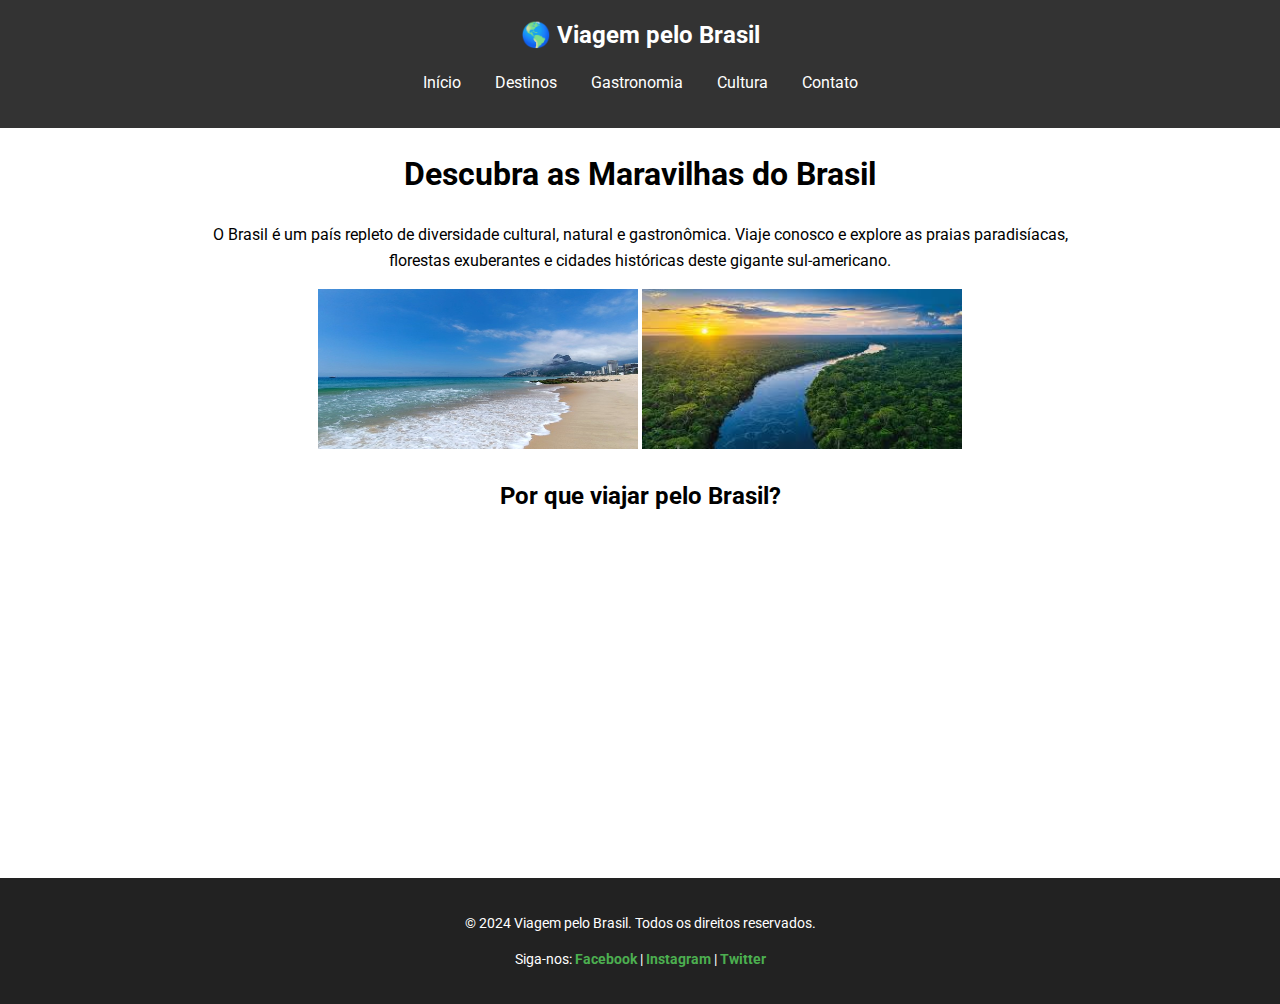
<file: index.html>
<!DOCTYPE html>
<html lang="pt-BR">
<head>
    <meta charset="UTF-8">
    <meta name="viewport" content="width=device-width, initial-scale=1.0">
    <title>Viagem pelo Brasil</title>
    <link rel="stylesheet" href="css/style.css">
</head>
<body>
    <header>
        <div class="logo">🌎 Viagem pelo Brasil</div>
        <nav>
            <ul>
                <li><a href="index.html">Início</a></li>
                <li><a href="destinos.html">Destinos</a></li>
                <li><a href="gastronomia.html">Gastronomia</a></li>
                <li><a href="cultura.html">Cultura</a></li>
                <li><a href="contato.html">Contato</a></li>
            </ul>
        </nav>
    </header>

    <main>
        <h1>Descubra as Maravilhas do Brasil</h1>
        <p>O Brasil é um país repleto de diversidade cultural, natural e gastronômica. Viaje conosco e explore as praias paradisíacas, florestas exuberantes e cidades históricas deste gigante sul-americano.</p>
        
        <section class="intro-images">
            <img src="images/praia.jpg" alt="Praia do Brasil" style="width: 20rem; height: 10rem;"/>
            <img src="images/floresta_amazonica.jpeg" alt="Floresta Amazônica" style="width: 20rem; height: 10rem;" />
        </section>
        
        <div class="video-container">
            <h2>Por que viajar pelo Brasil?</h2>
            <iframe width="560" height="315" src="https://www.youtube.com/embed/IS9mxqASXRk?si=7XeEZ1Y69M7IwxBg" title="YouTube video player" frameborder="0" allow="accelerometer; autoplay; clipboard-write; encrypted-media; gyroscope; picture-in-picture; web-share" referrerpolicy="strict-origin-when-cross-origin" allowfullscreen></iframe>
        </div>
    </main>

    <footer>
        <p>© 2024 Viagem pelo Brasil. Todos os direitos reservados.</p>
        <p>Siga-nos: 
            <a href="#">Facebook</a> | 
            <a href="#">Instagram</a> | 
            <a href="#">Twitter</a>
        </p>
    </footer>
</body>
</html>
</file>
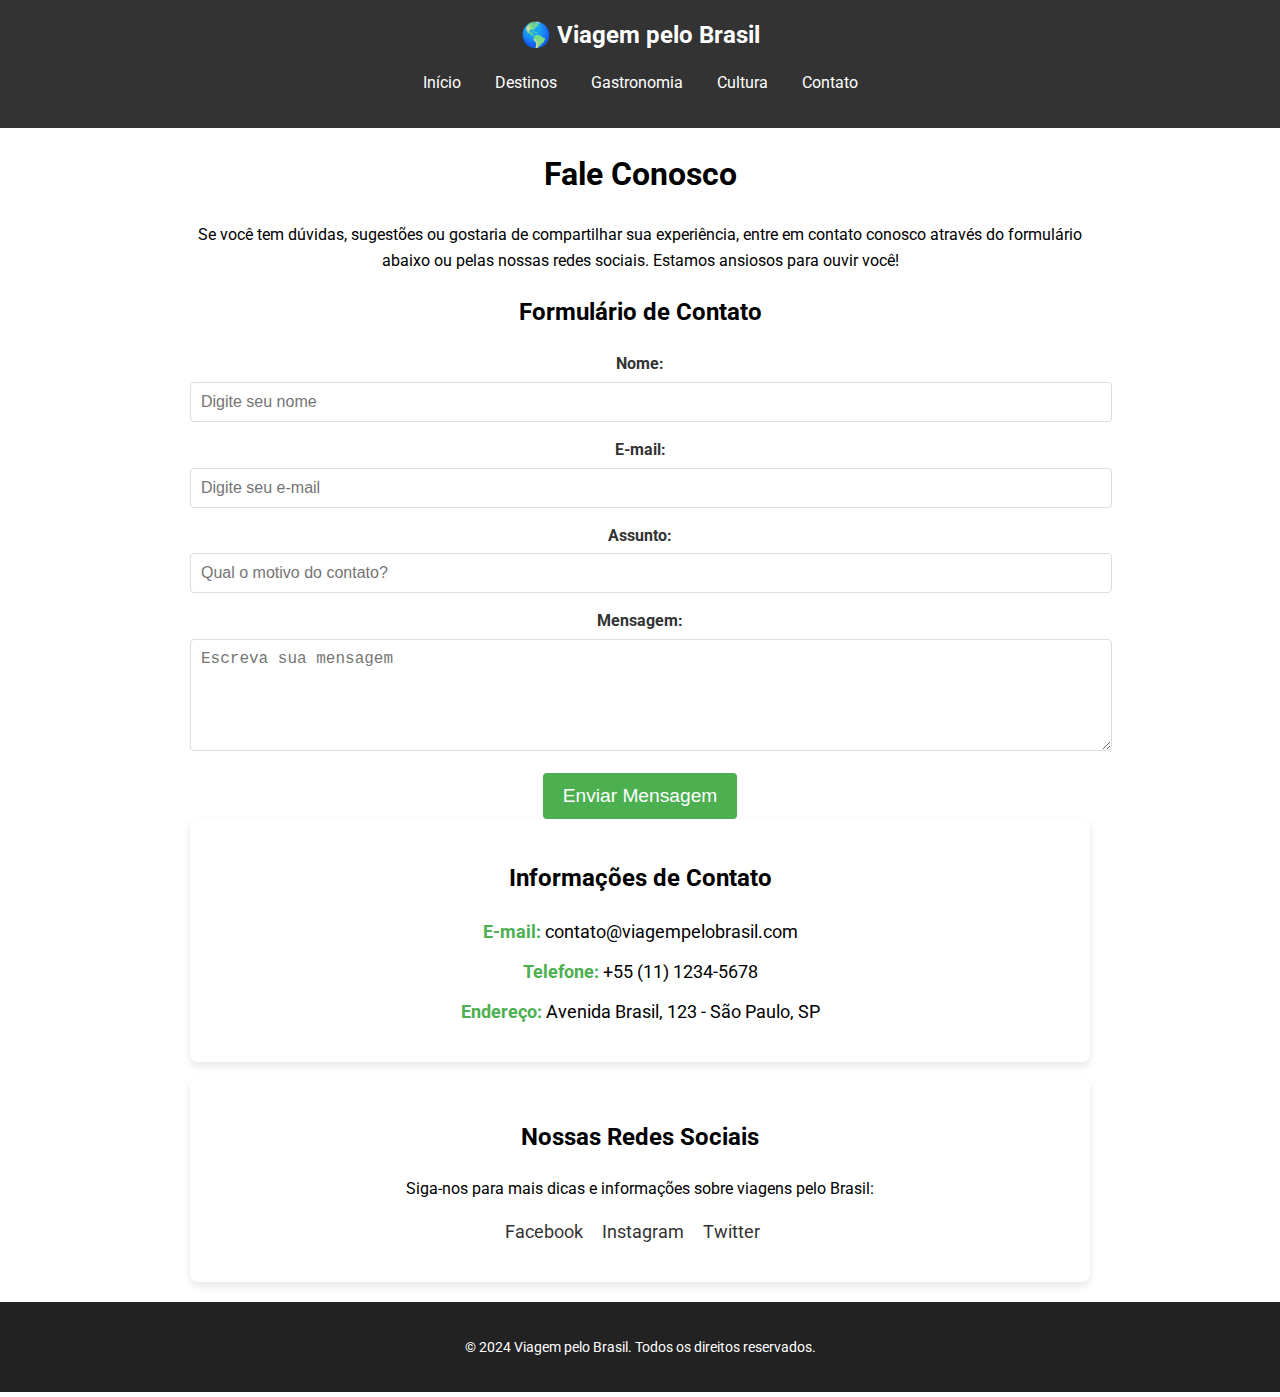
<file: contato.html>
<!DOCTYPE html>
<html lang="pt-BR">
<head>
    <meta charset="UTF-8">
    <meta name="viewport" content="width=device-width, initial-scale=1.0">
    <title>Contato - Viagem pelo Brasil</title>
    <link rel="stylesheet" href="css/style.css">
</head>
<body>
    <header>
        <div class="logo">🌎 Viagem pelo Brasil</div>
        <nav>
            <ul>
                <li><a href="index.html">Início</a></li>
                <li><a href="destinos.html">Destinos</a></li>
                <li><a href="gastronomia.html">Gastronomia</a></li>
                <li><a href="cultura.html">Cultura</a></li>
                <li><a href="contato.html">Contato</a></li>
            </ul>
        </nav>
    </header>

    <main>
        <h1>Fale Conosco</h1>
        <p>Se você tem dúvidas, sugestões ou gostaria de compartilhar sua experiência, entre em contato conosco através do formulário abaixo ou pelas nossas redes sociais. Estamos ansiosos para ouvir você!</p>

        <section class="formulario_contato">
            <h2>Formulário de Contato</h2>
            <form action="#" method="post" id="form-contato">
                <label for="nome">Nome:</label>
                <input type="text" id="nome" name="nome" placeholder="Digite seu nome" required>

                <label for="email">E-mail:</label>
                <input type="email" id="email" name="email" placeholder="Digite seu e-mail" required>

                <label for="assunto">Assunto:</label>
                <input type="text" id="assunto" name="assunto" placeholder="Qual o motivo do contato?" required>

                <label for="mensagem">Mensagem:</label>
                <textarea id="mensagem" name="mensagem" rows="5" placeholder="Escreva sua mensagem" required></textarea>

                <button type="submit">Enviar Mensagem</button>
            </form>
        </section>

        <section class="informacoes">
            <h2>Informações de Contato</h2>
            <ul>
                <li><strong>E-mail:</strong> contato@viagempelobrasil.com</li>
                <li><strong>Telefone:</strong> +55 (11) 1234-5678</li>
                <li><strong>Endereço:</strong> Avenida Brasil, 123 - São Paulo, SP</li>
            </ul>
        </section>

        <section class="redes_sociais" style="margin-top: 1rem;">
            <h2>Nossas Redes Sociais</h2>
            <p>Siga-nos para mais dicas e informações sobre viagens pelo Brasil:</p>
            <ul class="social-media">
                <li><a href="https://facebook.com" target="_blank">Facebook</a></li>
                <li><a href="https://instagram.com" target="_blank">Instagram</a></li>
                <li><a href="https://twitter.com" target="_blank">Twitter</a></li>
            </ul>
        </section>
    </main>

    <footer>
        <p>© 2024 Viagem pelo Brasil. Todos os direitos reservados.</p>
    </footer>
</body>
</html>
</file>
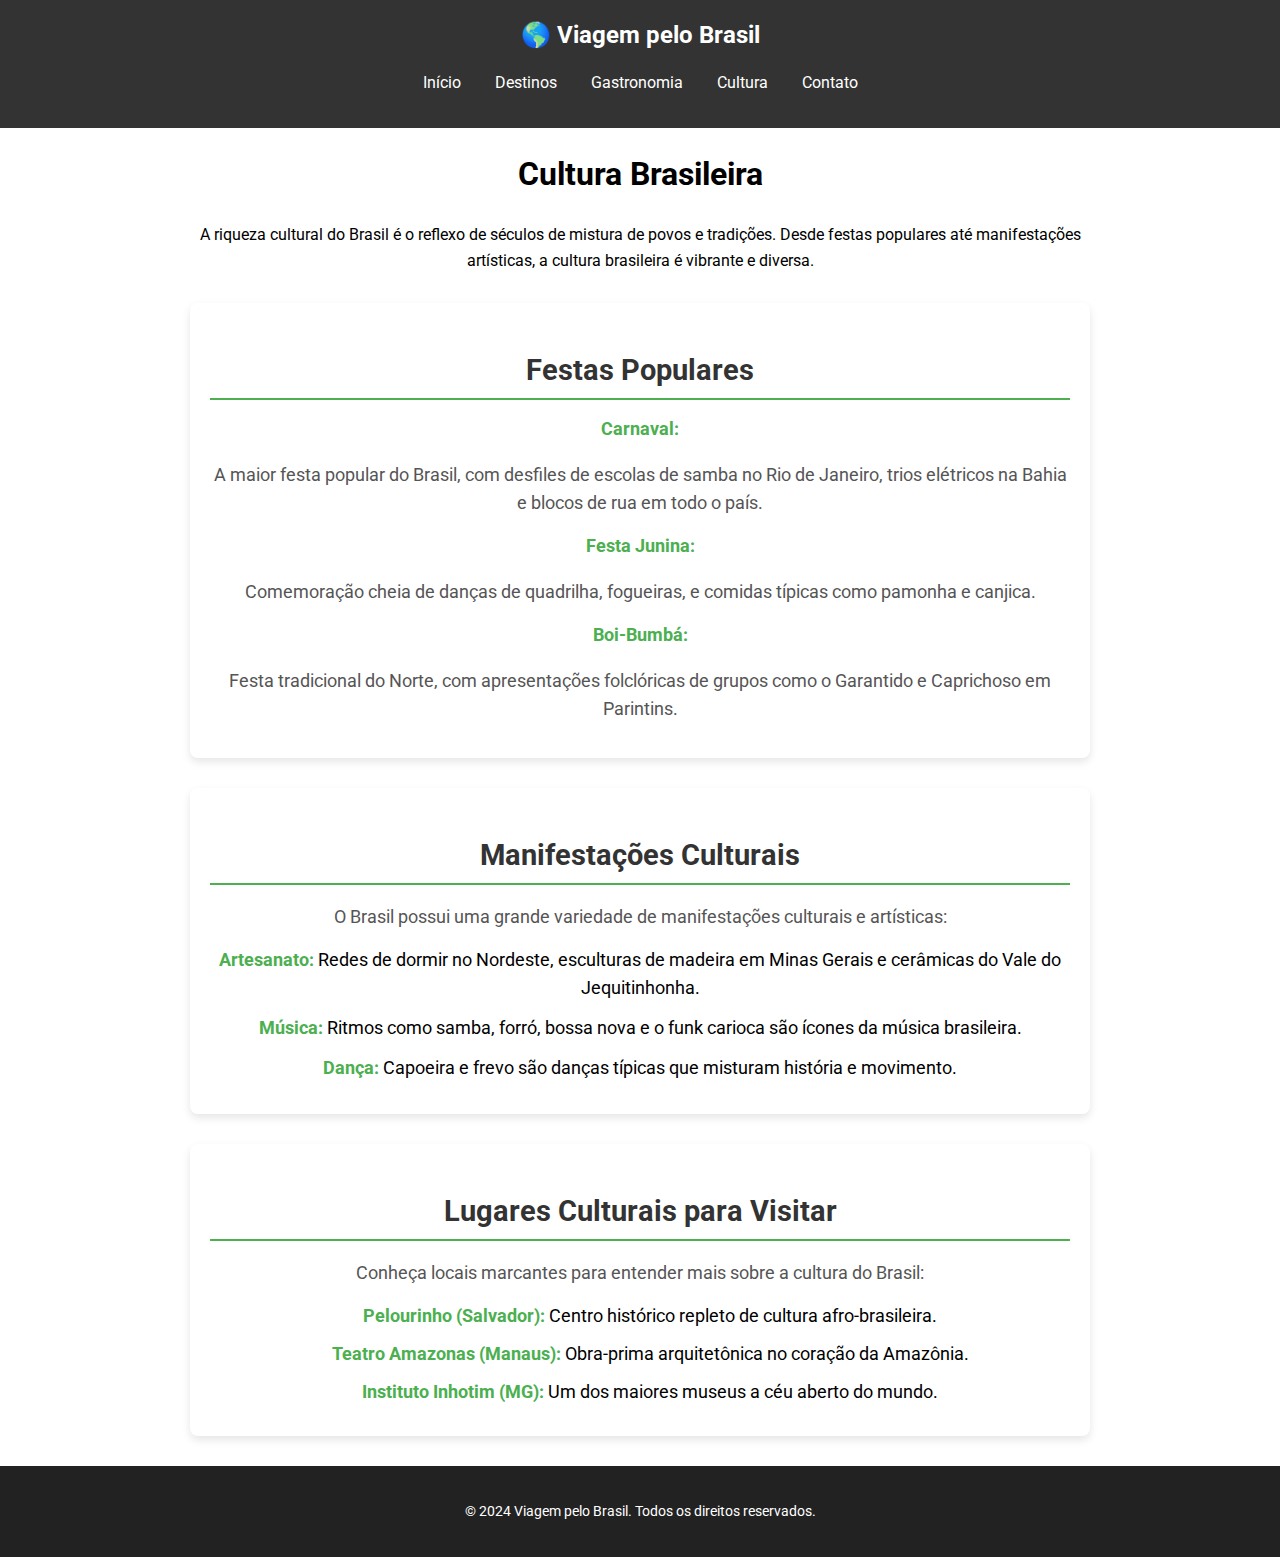
<file: cultura.html>
<!DOCTYPE html>
<html lang="pt-BR">
<head>
    <meta charset="UTF-8">
    <meta name="viewport" content="width=device-width, initial-scale=1.0">
    <title>Cultura Brasileira</title>
    <link rel="stylesheet" href="css/style.css">
</head>
<body>
    <header>
        <div class="logo">🌎 Viagem pelo Brasil</div>
        <nav>
            <ul>
                <li><a href="index.html">Início</a></li>
                <li><a href="destinos.html">Destinos</a></li>
                <li><a href="gastronomia.html">Gastronomia</a></li>
                <li><a href="cultura.html">Cultura</a></li>
                <li><a href="contato.html">Contato</a></li>
            </ul>
        </nav>
    </header>

    <main>
        <h1>Cultura Brasileira</h1>
        <p>A riqueza cultural do Brasil é o reflexo de séculos de mistura de povos e tradições. Desde festas populares até manifestações artísticas, a cultura brasileira é vibrante e diversa.</p>

        <section class="festas">
            <h2>Festas Populares</h2>
            <ul>
                <li><strong>Carnaval:</strong> 
                    <p>A maior festa popular do Brasil, com desfiles de escolas de samba no Rio de Janeiro, trios elétricos na Bahia e blocos de rua em todo o país.</p>
                </li>
                <li><strong>Festa Junina:</strong> 
                    <p>Comemoração cheia de danças de quadrilha, fogueiras, e comidas típicas como pamonha e canjica.</p>
                </li>
                <li><strong>Boi-Bumbá:</strong> 
                    <p>Festa tradicional do Norte, com apresentações folclóricas de grupos como o Garantido e Caprichoso em Parintins.</p>
                </li>
            </ul>
        </section>

        <section class="manifestações">
            <h2>Manifestações Culturais</h2>
            <p>O Brasil possui uma grande variedade de manifestações culturais e artísticas:</p>
            <ul>
                <li><strong>Artesanato:</strong> Redes de dormir no Nordeste, esculturas de madeira em Minas Gerais e cerâmicas do Vale do Jequitinhonha.</li>
                <li><strong>Música:</strong> Ritmos como samba, forró, bossa nova e o funk carioca são ícones da música brasileira.</li>
                <li><strong>Dança:</strong> Capoeira e frevo são danças típicas que misturam história e movimento.</li>
            </ul>
        </section>

        <section class="lugares_culturais">
            <h2>Lugares Culturais para Visitar</h2>
            <p>Conheça locais marcantes para entender mais sobre a cultura do Brasil:</p>
            <ol>
                <li><strong>Pelourinho (Salvador):</strong> Centro histórico repleto de cultura afro-brasileira.</li>
                <li><strong>Teatro Amazonas (Manaus):</strong> Obra-prima arquitetônica no coração da Amazônia.</li>
                <li><strong>Instituto Inhotim (MG):</strong> Um dos maiores museus a céu aberto do mundo.</li>
            </ol>
        </section>
    </main>

    <footer>
        <p>© 2024 Viagem pelo Brasil. Todos os direitos reservados.</p>
    </footer>
</body>
</html>
</file>
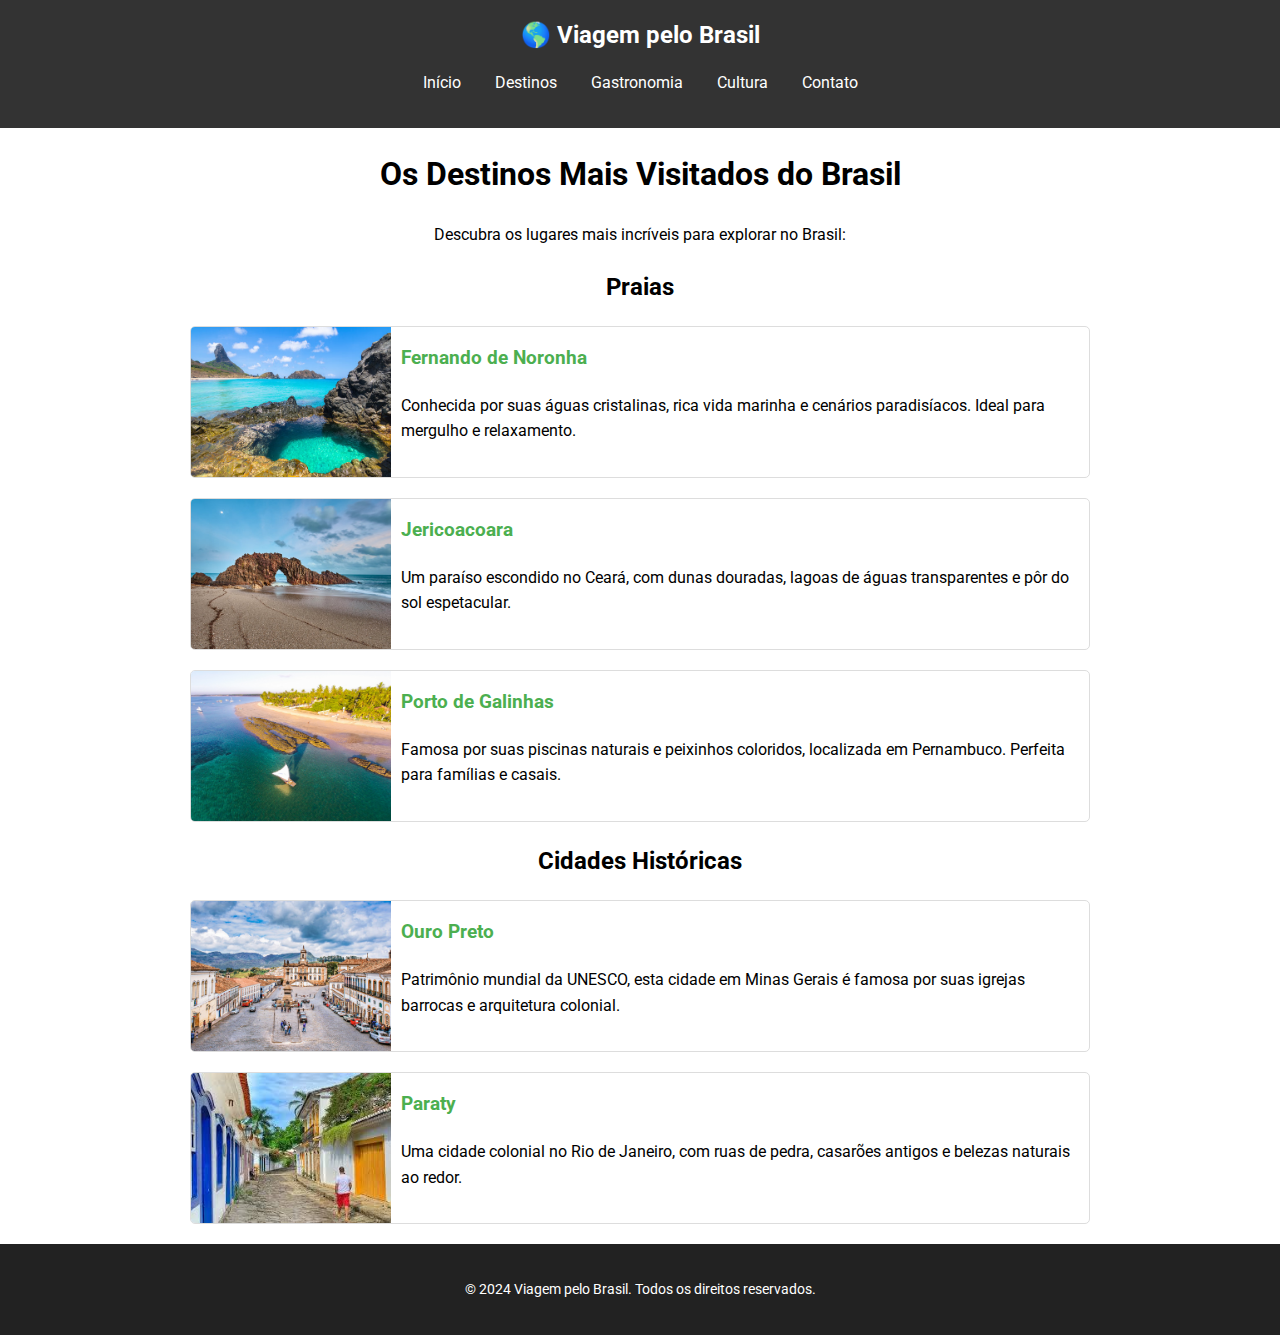
<file: destinos.html>
<!DOCTYPE html>
<html lang="pt-BR">
<head>
    <meta charset="UTF-8">
    <meta name="viewport" content="width=device-width, initial-scale=1.0">
    <title>Destinos Incríveis no Brasil</title>
    <link rel="stylesheet" href="css/style.css">
</head>
<body>
    <header>
        <div class="logo">🌎 Viagem pelo Brasil</div>
        <nav>
            <ul>
                <li><a href="index.html">Início</a></li>
                <li><a href="destinos.html">Destinos</a></li>
                <li><a href="gastronomia.html">Gastronomia</a></li>
                <li><a href="cultura.html">Cultura</a></li>
                <li><a href="contato.html">Contato</a></li>
            </ul>
        </nav>
    </header>

    <main>
        <h1>Os Destinos Mais Visitados do Brasil</h1>
        <p>Descubra os lugares mais incríveis para explorar no Brasil:</p>
        
        <section class="destinos">
            <h2>Praias</h2>
            <div class="destino">
                <img src="images/fernando_noronha.jpg" alt="Praia de Fernando de Noronha">
                <div>
                    <h3>Fernando de Noronha</h3>
                    <p>Conhecida por suas águas cristalinas, rica vida marinha e cenários paradisíacos. Ideal para mergulho e relaxamento.</p>
                </div>
            </div>
            <div class="destino">
                <img src="images/jericoacoara.jpg" alt="Praia de Jericoacoara">
                <div>
                    <h3>Jericoacoara</h3>
                    <p>Um paraíso escondido no Ceará, com dunas douradas, lagoas de águas transparentes e pôr do sol espetacular.</p>
                </div>
            </div>
            <div class="destino">
                <img src="images/porto_de_galinhas.jpg" alt="Praia de Porto de Galinhas">
                <div>
                    <h3>Porto de Galinhas</h3>
                    <p>Famosa por suas piscinas naturais e peixinhos coloridos, localizada em Pernambuco. Perfeita para famílias e casais.</p>
                </div>
            </div>
        </section>
        
        <section class="destinos">
            <h2>Cidades Históricas</h2>
            <div class="destino">
                <img src="images/ouro_preto.jpg" alt="Centro histórico de Ouro Preto">
                <div>
                    <h3>Ouro Preto</h3>
                    <p>Patrimônio mundial da UNESCO, esta cidade em Minas Gerais é famosa por suas igrejas barrocas e arquitetura colonial.</p>
                </div>
            </div>
            <div class="destino">
                <img src="images/paraty.jpeg" alt="Centro histórico de Paraty">
                <div>
                    <h3>Paraty</h3>
                    <p>Uma cidade colonial no Rio de Janeiro, com ruas de pedra, casarões antigos e belezas naturais ao redor.</p>
                </div>
            </div>
        </section>
    </main>

    <footer>
        <p>© 2024 Viagem pelo Brasil. Todos os direitos reservados.</p>
    </footer>
</body>
</html>
</file>
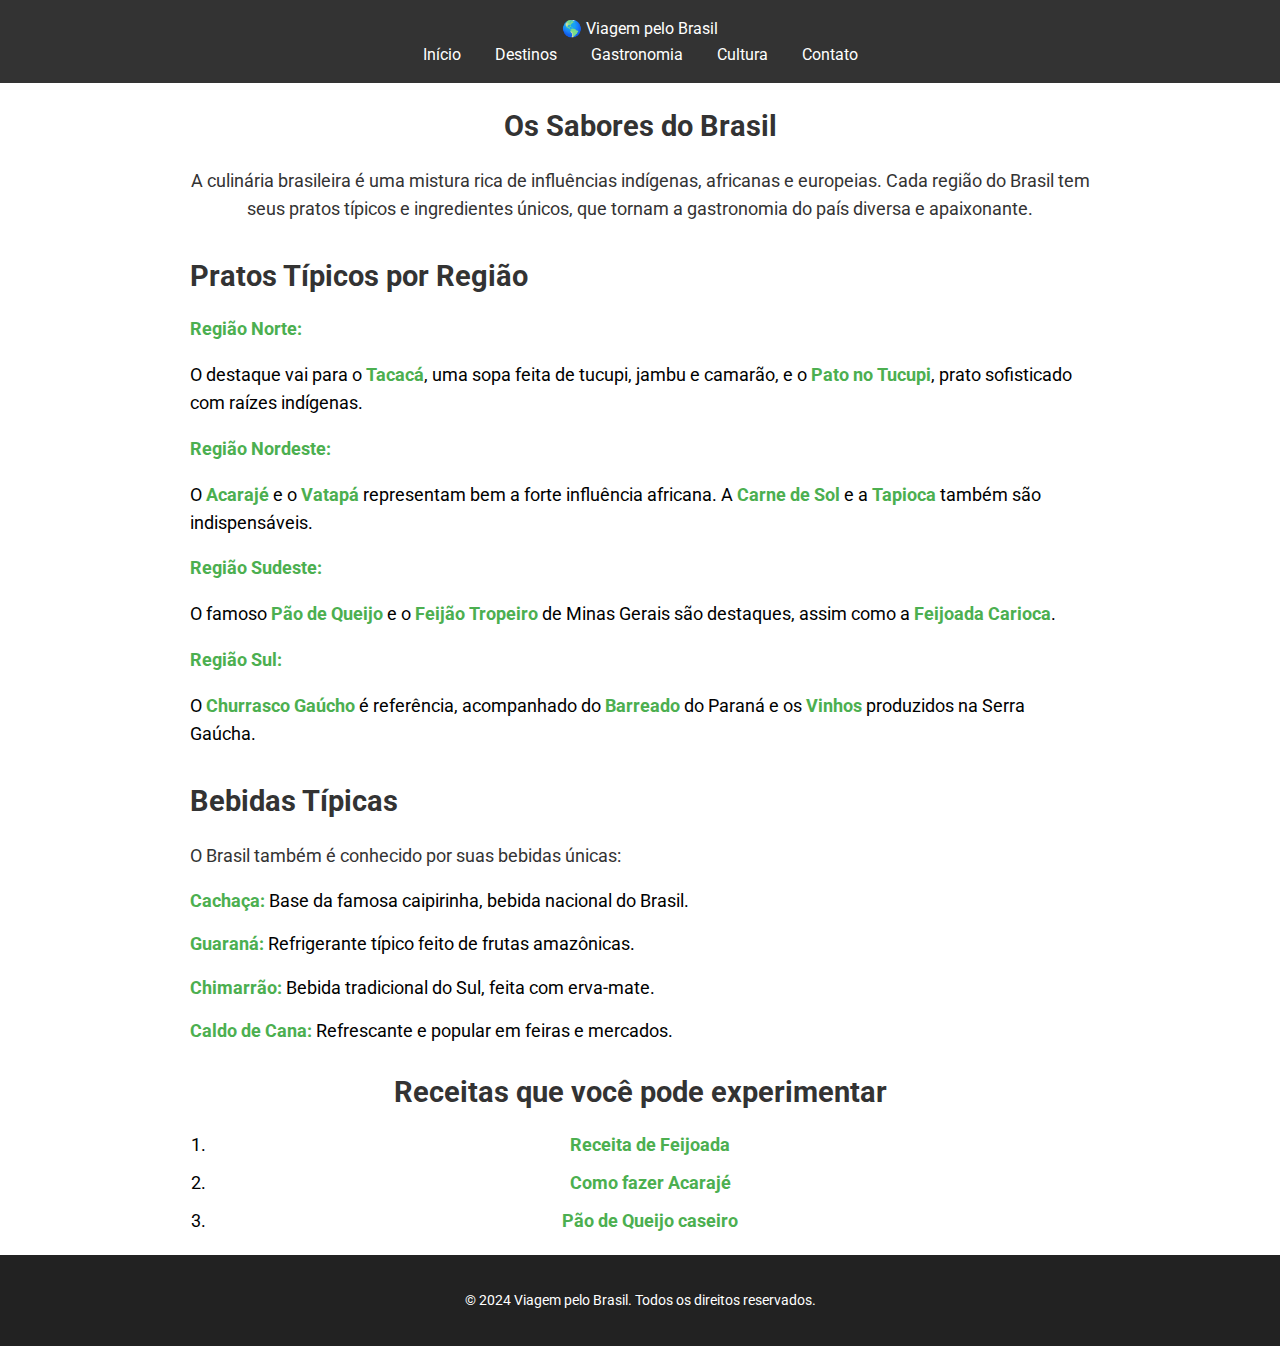
<file: gastronomia.html>
<!DOCTYPE html>
<html lang="pt-BR">
<head>
    <meta charset="UTF-8">
    <meta name="viewport" content="width=device-width, initial-scale=1.0">
    <title>Gastronomia Brasileira</title>
    <link rel="stylesheet" href="css/style.css">
</head>
<body>
    <header class="header">
        <div class="header__logo">🌎 Viagem pelo Brasil</div>
        <nav class="header__nav">
            <ul class="nav__list">
                <li class="nav__item"><a href="index.html" class="nav__link">Início</a></li>
                <li class="nav__item"><a href="destinos.html" class="nav__link">Destinos</a></li>
                <li class="nav__item"><a href="gastronomia.html" class="nav__link">Gastronomia</a></li>
                <li class="nav__item"><a href="cultura.html" class="nav__link">Cultura</a></li>
                <li class="nav__item"><a href="contato.html" class="nav__link">Contato</a></li>
            </ul>
        </nav>
    </header>

    <main class="main">
        <h1 class="gastronomia_title">Os Sabores do Brasil</h1>
        <p class="gastronomia_description">
            A culinária brasileira é uma mistura rica de influências indígenas, africanas e europeias. 
            Cada região do Brasil tem seus pratos típicos e ingredientes únicos, que tornam a gastronomia do país diversa e apaixonante.
        </p>

        <section class="gastronomia_section">
            <h2 class="gastronomia_title">Pratos Típicos por Região</h2>
            <ul class="gastronomia_list">
                <li class="gastronomia_item">
                    <strong>Região Norte:</strong> 
                    <p>O destaque vai para o <strong>Tacacá</strong>, uma sopa feita de tucupi, jambu e camarão, e o <strong>Pato no Tucupi</strong>, prato sofisticado com raízes indígenas.</p>
                </li>
                <li class="gastronomia_item">
                    <strong>Região Nordeste:</strong> 
                    <p>O <strong>Acarajé</strong> e o <strong>Vatapá</strong> representam bem a forte influência africana. A <strong>Carne de Sol</strong> e a <strong>Tapioca</strong> também são indispensáveis.</p>
                </li>
                <li class="gastronomia_item">
                    <strong>Região Sudeste:</strong> 
                    <p>O famoso <strong>Pão de Queijo</strong> e o <strong>Feijão Tropeiro</strong> de Minas Gerais são destaques, assim como a <strong>Feijoada Carioca</strong>.</p>
                </li>
                <li class="gastronomia_item">
                    <strong>Região Sul:</strong> 
                    <p>O <strong>Churrasco Gaúcho</strong> é referência, acompanhado do <strong>Barreado</strong> do Paraná e os <strong>Vinhos</strong> produzidos na Serra Gaúcha.</p>
                </li>
            </ul>
        </section>

        <section class="gastronomia_section_bebidas">
            <h2 class="gastronomia_section_bebidas_title">Bebidas Típicas</h2>
            <p class="gastronomia_section_bebidas_description">O Brasil também é conhecido por suas bebidas únicas:</p>
            <ul class="gastronomia_section_bebidas_list">
                <li class="gastronomia_item"><strong>Cachaça:</strong> Base da famosa caipirinha, bebida nacional do Brasil.</li>
                <li class="gastronomia_item"><strong>Guaraná:</strong> Refrigerante típico feito de frutas amazônicas.</li>
                <li class="gastronomia_item"><strong>Chimarrão:</strong> Bebida tradicional do Sul, feita com erva-mate.</li>
                <li class="gastronomia_item"><strong>Caldo de Cana:</strong> Refrescante e popular em feiras e mercados.</li>
            </ul>
        </section>

        <section class="receitas_section">
            <h2 class="receitas_section_title">Receitas que você pode experimentar</h2>
            <ol class="receitas_section_list receitas_section_list--ordered">
                <li class="gastronomia_item"><a href="#" class="section__link">Receita de Feijoada</a></li>
                <li class="gastronomia_item"><a href="#" class="section__link">Como fazer Acarajé</a></li>
                <li class="gastronomia_item"><a href="#" class="section__link">Pão de Queijo caseiro</a></li>
            </ol>
        </section>
    </main>

    <footer class="footer">
        <p class="footer__text">© 2024 Viagem pelo Brasil. Todos os direitos reservados.</p>
    </footer>
</body>
</html>
</file>
<file: css/style.css>
@import url('https://fonts.googleapis.com/css2?family=Roboto:wght@400;700&display=swap');
body {
    font-family: 'Roboto', Arial, sans-serif;
    margin: 0;
    padding: 0;
    line-height: 1.6;
}

header, footer {
    background-color: #333;
    color: white;
    text-align: center;
    padding: 1rem;
}

header .logo {
    font-size: 1.5rem;
    font-weight: bold;
}

nav ul {
    list-style: none;
    padding: 0;
}

nav ul li {
    display: inline;
    margin: 0 15px;
}

nav ul li a {
    text-decoration: none;
    color: white;
}

main {
    max-width: 900px;
    margin: 20px auto;
    text-align: center;
}



footer {
    background-color: #222; 
    color: #fff; 
    text-align: center;
    padding: 20px 0;
    font-size: 14px;
}

footer a {
    color: #4caf50;
    text-decoration: none;
    font-weight: bold;
}

footer a:hover {
    color: #ff5722; 
    text-decoration: underline;
}

.destinos {
        margin-top: 20px;
}

.destino {
    display: flex;
    align-items: center;
    margin-bottom: 20px;
    border: 1px solid #ddd;
    border-radius: 5px;
    overflow: hidden;
}

.destino img {
    width: 200px;
    height: 150px;
    object-fit: cover;
}

.destino div {
    padding: 10px;
    text-align: left;
}

.destino h3 {
    margin-top: 0;
    color: #4caf50;
}

.nav__list {
    list-style: none;
    padding: 0;
    margin: 0;
}

.nav__item {
    display: inline;
    margin: 0 15px;
}

.nav__link {
    text-decoration: none;
    color: white;
    font-size: 1rem;
}

.nav__link:hover {
    text-decoration: underline;
}

/* Main */
.main {
    max-width: 900px;
    margin: 20px auto;
    padding: 0 10px;
    text-align: center;
}

.gastronomia_title {
    font-size: 2rem;
    color: #4caf50;
    margin-bottom: 15px;
}

.gastronomia_description {
    font-size: 1.1rem;
    color: #333;
    margin-bottom: 20px;
}

/* Sections */
.gastronomia_section, .gastronomia_section_bebidas {
    margin-top: 30px;
    text-align: left;
}

.gastronomia_title, .gastronomia_section_bebidas_title, .receitas_section_title {
    font-size: 1.8rem;
    margin-bottom: 10px;
    color: #333;
}

.gastronomia_list, .gastronomia_section_bebidas_list {
    list-style: none;
    padding: 0;
}

.gastronomia_item {
    margin-bottom: 15px;
    font-size: 1.1rem;
}

.gastronomia_item strong {
    color: #4caf50;
}

.gastronomia_section_bebidas_description {
    font-size: 1.1rem;
    color: #333;
}

.receitas_section_list {
    padding: 0;
    list-style: decimal;
    margin-left: 20px;
}

.receitas_section_list--ordered li {
    margin-bottom: 10px;
}

.section__link {
    color: #4caf50;
    text-decoration: none;
    font-weight: bold;
}

.section__link:hover {
    color: #ff5722;
    text-decoration: underline;
}

.festas, .manifestações, .lugares_culturais {
    margin: 30px 0;
    padding: 20px;
    background-color: #fff;
    border-radius: 8px;
    box-shadow: 0 4px 8px rgba(0, 0, 0, 0.1);
}

.festas h2, .manifestações h2, .lugares_culturais h2 {
    font-size: 1.8rem;
    color: #333;
    border-bottom: 2px solid #4caf50;
    padding-bottom: 5px;
    margin-bottom: 15px;
}

.festas p, .manifestações p, .lugares_culturais p {
    font-size: 1.1rem;
    color: #555;
    line-height: 1.6;
    margin-bottom: 15px;
}

.festas ul, .manifestações ul, .lugares_culturais ol {
    list-style: none;
    padding: 0;
    margin: 0;
}

.festas li, .manifestações li, .lugares_culturais li {
    font-size: 1.1rem;
    margin-bottom: 12px;
}

.festas li strong, .manifestações li strong, .lugares_culturais li strong {
    font-weight: bold;
    color: #4caf50;
}

.lugares_culturais ol {
    padding-left: 20px;
}

.lugares_culturais li {
    margin-bottom: 10px;
}

.festas a, .manifestações a, .lugares_culturais a {
    color: #4caf50;
    text-decoration: none;
}

.festas a:hover, .manifestações a:hover, .lugares_culturais a:hover {
    text-decoration: underline;
}

.formulario_contato label {
    display: block;
    font-weight: bold;
    margin-bottom: 5px;
    color: #333;
}

.formulario_contato input, .formulario_contato textarea {
    width: 100%;
    padding: 10px;
    margin-bottom: 15px;
    border: 1px solid #ddd;
    border-radius: 4px;
    font-size: 1rem;
}

.formulario_contato button {
    background-color: #4caf50;
    color: #fff;
    padding: 12px 20px;
    border: none;
    border-radius: 4px;
    cursor: pointer;
    font-size: 1.2rem;
    transition: background-color 0.3s ease;
}

.formulario_contato button:hover {
    background-color: #45a049;
}

.informacoes {
    background-color: #fff;
    padding: 20px;
    border-radius: 8px;
    box-shadow: 0 4px 8px rgba(0, 0, 0, 0.1);
}

.informacoes ul {
    list-style: none;
    padding: 0;
}

.informacoes li {
    font-size: 1.1rem;
    margin-bottom: 12px;
}

.informacoes li strong {
    color: #4caf50;
}

.redes_sociais {
    background-color: #fff;
    padding: 20px;
    border-radius: 8px;
    box-shadow: 0 4px 8px rgba(0, 0, 0, 0.1);
}

.social-media {
    list-style: none;
    padding: 0;
}

.social-media li {
    display: inline-block;
    margin-right: 15px;
}

.social-media a {
    color: #333;
    text-decoration: none;
    font-size: 1.1rem;
    transition: color 0.3s ease;
}

.social-media a:hover {
    color: #4caf50;
}
</file>
